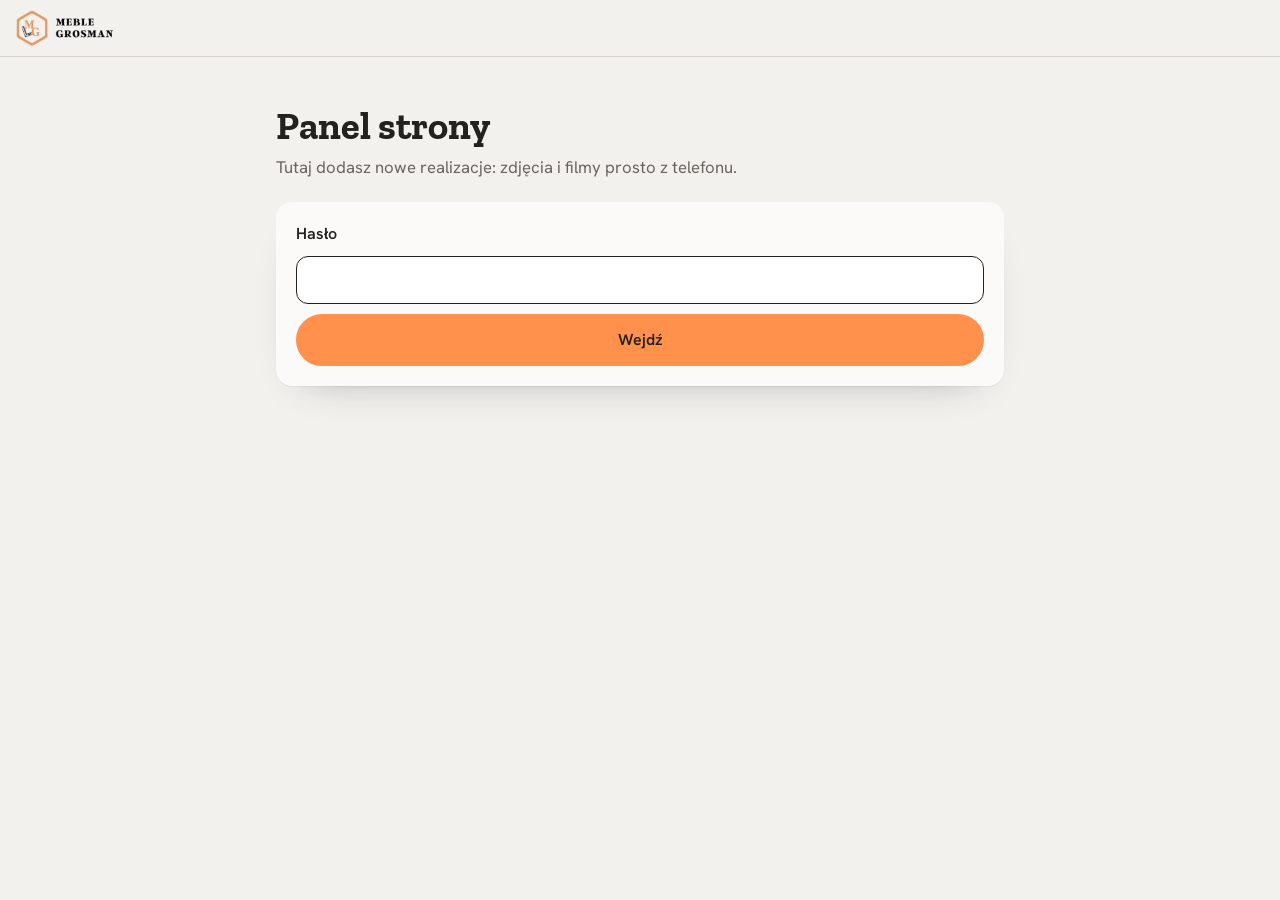
<file: admin/index.html>
<!doctype html>
<html lang="pl">
<head>
  <meta charset="utf-8">
  <meta name="viewport" content="width=device-width, initial-scale=1, viewport-fit=cover">
  <meta name="robots" content="noindex, nofollow">
  <meta name="theme-color" content="#F2F1EE">
  <title>Panel | Meble Grosman</title>
  <link rel="icon" type="image/png" href="../img/favicon.png">
  <link rel="apple-touch-icon" href="../img/apple-touch-icon.png">
  <link rel="preconnect" href="https://fonts.googleapis.com">
  <link rel="preconnect" href="https://fonts.gstatic.com" crossorigin>
  <link href="https://fonts.googleapis.com/css2?family=Hanken+Grotesk:wght@400;500;600&family=Zilla+Slab:wght@600;700&display=swap" rel="stylesheet">
  <link rel="stylesheet" href="admin.css">
</head>
<body>
  <header class="bar">
    <a class="bar__brand" href="../">
      <img src="../img/logo-header.png" alt="Meble Grosman" width="306" height="112">
    </a>
    <button class="bar__logout" id="logout" type="button" hidden>Wyloguj</button>
  </header>

  <main class="app">
    <!-- 1. Hasło -->
    <section class="view" id="viewLogin">
      <h1>Panel strony</h1>
      <p class="lead">Tutaj dodasz nowe realizacje: zdjęcia i filmy prosto z telefonu.</p>
      <form class="card" id="loginForm" novalidate>
        <label for="password">Hasło</label>
        <input id="password" type="password" autocomplete="current-password" required>
        <p class="error" id="loginError" hidden>Nieprawidłowe hasło.</p>
        <button class="btn btn--block" type="submit">Wejdź</button>
      </form>
    </section>

    <!-- 3. Realizacje -->
    <section class="view" id="viewMain" hidden>
      <div class="head">
        <h1>Realizacje</h1>
        <p class="muted" id="stats">Wczytuję…</p>
      </div>
      <label class="add" id="addLabel">
        <input id="files" type="file" accept="image/*,video/*" multiple>
        <span class="add__plus" aria-hidden="true">
          <svg viewBox="0 0 24 24" width="26" height="26"><path d="M12 5v14M5 12h14" stroke="currentColor" stroke-width="2.4" stroke-linecap="round"/></svg>
        </span>
        <span class="add__text">
          <strong>Dodaj zdjęcia lub filmy</strong>
          <small>Z galerii telefonu albo prosto z aparatu</small>
        </span>
      </label>

      <section class="drafts" id="drafts" hidden>
        <div class="drafts__head">
          <h2>Do dodania</h2>
          <label class="inline">Kategoria dla wszystkich
            <select id="bulkCat"></select>
          </label>
        </div>
        <ul class="drafts__list" id="draftList"></ul>
        <button class="btn btn--block" id="publish" type="button">Opublikuj na stronie</button>
      </section>

      <div class="progress" id="progress" hidden>
        <div class="progress__bar"><span id="progressBar"></span></div>
        <p id="progressText"></p>
      </div>

      <div class="notice" id="notice" role="status" hidden></div>

      <section class="items">
        <div class="items__head">
          <h2>Na stronie</h2>
          <select id="viewCat" aria-label="Pokaż kategorię"></select>
        </div>
        <p class="muted">Strzałkami na zdjęciu zmienisz kolejność. Dotknij zdjęcia, żeby zmienić opis, kategorię albo je usunąć. Zmiany zapisują się od razu.</p>
        <ul class="grid" id="itemList"></ul>
      </section>
    </section>
  </main>

  <div class="toast" id="toast" role="status" hidden></div>

  <dialog class="sheet" id="editSheet" aria-labelledby="editHeading">
    <form method="dialog" class="sheet__inner" id="editForm">
      <h2 id="editHeading" class="visually-hidden">Edycja realizacji</h2>
      <div class="sheet__media" id="editMedia"></div>
      <label for="editTitle">Opis</label>
      <input id="editTitle" type="text" maxlength="160" placeholder="np. Kuchnia w dębie z podświetleniem">
      <label for="editCat">Kategoria</label>
      <select id="editCat"></select>
      <label class="check"><input id="editFeatured" type="checkbox"> Duży kafelek w galerii</label>
      <p class="sheet__label">Kolejność</p>
      <div class="sheet__row">
        <button type="button" class="btn btn--ghost btn--small" data-move="top">Na początek</button>
        <button type="button" class="btn btn--ghost btn--small" data-move="up">Wyżej</button>
        <button type="button" class="btn btn--ghost btn--small" data-move="down">Niżej</button>
      </div>
      <div class="sheet__row sheet__row--end">
        <button type="button" class="btn btn--danger btn--small" id="editDelete">Usuń</button>
        <button type="submit" class="btn btn--small">Gotowe</button>
      </div>
    </form>
  </dialog>

  <script src="../js/config.js"></script>
  <script src="admin.js" defer></script>
</body>
</html>
</file>
<file: admin/admin.css>
/* Panel Meble Grosman: najpierw telefon, potem większe ekrany */
:root {
  --paper: #F2F1EE;
  --card: #FBFAF8;
  --stone: #E4E0D9;
  --stone-2: #D6D0C6;
  --graphite: #24221F;
  --ink: #34312D;
  --muted: #6A655E;
  --orange: #FF914D;
  --orange-ink: #A44614;
  --red: #B4372B;
  --green: #2F7A43;
  --line: rgba(36, 34, 31, .14);
  --f-display: "Zilla Slab", Georgia, serif;
  --f-body: "Hanken Grotesk", system-ui, -apple-system, "Segoe UI", sans-serif;
  box-sizing: border-box;
}
*, *::before, *::after { box-sizing: inherit; }
html { -webkit-text-size-adjust: 100%; }
body {
  margin: 0;
  min-height: 100vh;
  background: var(--paper);
  color: var(--ink);
  font: 16px/1.5 var(--f-body);
  -webkit-font-smoothing: antialiased;
  padding-bottom: calc(96px + env(safe-area-inset-bottom, 0px));
}
img { display: block; max-width: 100%; }
button, input, select { font: inherit; color: inherit; }
h1, h2 { font-family: var(--f-display); color: var(--graphite); margin: 0; line-height: 1.1; }
h1 { font-size: 2rem; }
h2 { font-size: 1.35rem; }
p { margin: 0; }
[hidden] { display: none !important; }
:focus-visible { outline: 3px solid var(--orange); outline-offset: 2px; }
.visually-hidden { position: absolute; width: 1px; height: 1px; overflow: hidden; clip: rect(0 0 0 0); white-space: nowrap; }

/* pasek górny */
.bar {
  position: sticky;
  top: 0;
  z-index: 10;
  display: flex;
  align-items: center;
  justify-content: space-between;
  padding: calc(10px + env(safe-area-inset-top, 0px)) 16px 10px;
  background: rgba(242, 241, 238, .92);
  -webkit-backdrop-filter: blur(10px);
  backdrop-filter: blur(10px);
  border-bottom: 1px solid var(--line);
}
.bar__brand img { width: auto; height: 36px; }
.bar__brand {
  display: flex;
  align-items: center;
  gap: 10px;
  color: var(--graphite);
  font-family: var(--f-display);
  font-weight: 700;
  text-decoration: none;
}
.bar__logout {
  min-height: 40px;
  padding: 0 14px;
  border: 1.5px solid var(--line);
  border-radius: 999px;
  background: transparent;
  cursor: pointer;
}

.app {
  width: 100%;
  max-width: 760px;
  margin: 0 auto;
  padding: 24px 16px 40px;
}
.view > h1 { margin-top: 12px; }
.lead { margin-top: 8px; color: var(--muted); font-size: 1.05rem; }
.muted { color: var(--muted); font-size: .95rem; }
.card {
  display: grid;
  gap: 10px;
  margin-top: 22px;
  padding: 20px;
  border-radius: 16px;
  background: var(--card);
  box-shadow: 0 1px 0 rgba(36, 34, 31, .05), 0 18px 40px -30px rgba(36, 34, 31, .45);
}
label { font-weight: 600; color: var(--graphite); }
input[type="text"], input[type="password"], select {
  width: 100%;
  min-height: 48px;
  padding: 10px 14px;
  border: 1.5px solid var(--stone-2);
  border-radius: 12px;
  background: #fff;
  font-size: 16px;   /* bez powiększania strony na iPhonie */
}
input:focus, select:focus { border-color: var(--graphite); outline: none; }
.error { color: var(--red); font-weight: 600; }

.btn {
  display: inline-flex;
  align-items: center;
  justify-content: center;
  gap: 8px;
  min-height: 52px;
  padding: 0 22px;
  border: 2px solid var(--orange);
  border-radius: 999px;
  background: var(--orange);
  color: var(--graphite);
  font-weight: 600;
  cursor: pointer;
  text-decoration: none;
  transition: background-color .2s, transform .1s;
}
.btn:active { transform: translateY(1px); }
.btn:disabled { opacity: .5; cursor: default; }
.btn--block { width: 100%; }
.btn--small { min-height: 44px; padding: 0 16px; font-size: .95rem; }
.btn--ghost { background: transparent; border-color: var(--graphite); }
.btn--danger { background: transparent; border-color: var(--red); color: var(--red); }
.linkbtn {
  border: 0;
  background: none;
  color: var(--muted);
  text-decoration: underline;
  cursor: pointer;
  padding: 8px 0;
}

/* nagłówek i duży przycisk dodawania */
.head { display: grid; gap: 4px; margin: 8px 0 18px; }
.add {
  position: relative;
  display: flex;
  align-items: center;
  gap: 16px;
  padding: 18px;
  border: 2px dashed var(--stone-2);
  border-radius: 18px;
  background: var(--card);
  cursor: pointer;
  transition: border-color .2s, background-color .2s;
}
.add:hover, .add:focus-within { border-color: var(--orange); background: #fff; }
.add input {
  position: absolute;
  inset: 0;
  width: 100%;
  height: 100%;
  opacity: 0;
  cursor: pointer;
}
.add__plus {
  flex: none;
  width: 56px;
  height: 56px;
  border-radius: 50%;
  display: grid;
  place-items: center;
  background: var(--orange);
  color: var(--graphite);
}
.add__text { display: grid; gap: 2px; }
.add__text strong { font-size: 1.1rem; color: var(--graphite); }
.add__text small { color: var(--muted); font-size: .92rem; }

/* szkice do publikacji */
.drafts {
  margin-top: 18px;
  padding: 18px;
  border-radius: 18px;
  background: var(--card);
  box-shadow: 0 18px 40px -30px rgba(36, 34, 31, .45);
}
.drafts__head { display: grid; gap: 12px; margin-bottom: 14px; }
.inline { display: grid; gap: 6px; font-weight: 500; color: var(--muted); font-size: .92rem; }
.drafts__list { list-style: none; margin: 0 0 16px; padding: 0; display: grid; gap: 12px; }
.draft {
  position: relative;
  display: grid;
  grid-template-columns: 96px 1fr;
  gap: 12px;
  padding: 10px;
  border: 1px solid var(--line);
  border-radius: 14px;
  background: #fff;
}
.draft__media {
  position: relative;
  width: 96px;
  height: 96px;
  overflow: hidden;
  border-radius: 10px;
  background: var(--stone);
}
.draft__media img, .draft__media video { width: 100%; height: 100%; object-fit: cover; }
.draft__badge {
  position: absolute;
  left: 6px;
  bottom: 6px;
  padding: 2px 8px;
  border-radius: 999px;
  background: rgba(20, 18, 16, .7);
  color: #fff;
  font-size: .75rem;
  font-weight: 600;
}
.draft__fields { display: grid; gap: 8px; min-width: 0; padding-right: 34px; }
.draft__fields select, .draft__fields input[type="text"] { min-height: 44px; }
.draft__info { font-size: .85rem; color: var(--muted); }
.draft__info.is-error { color: var(--red); font-weight: 600; }
.draft__remove {
  position: absolute;
  top: 6px;
  right: 6px;
  width: 36px;
  height: 36px;
  border: 0;
  border-radius: 50%;
  background: transparent;
  color: var(--muted);
  cursor: pointer;
  display: grid;
  place-items: center;
}
.draft__remove:hover { background: var(--stone); color: var(--graphite); }
.check { display: flex; align-items: center; gap: 10px; font-weight: 500; color: var(--ink); min-height: 40px; }
.check input { width: 22px; height: 22px; accent-color: var(--orange); }

/* postęp i komunikaty */
.progress { margin-top: 18px; }
.progress__bar { height: 8px; border-radius: 4px; background: var(--stone); overflow: hidden; }
.progress__bar span { display: block; height: 100%; width: 0; background: var(--orange); transition: width .3s ease; }
.progress p { margin-top: 8px; color: var(--muted); font-weight: 500; }
.notice {
  margin-top: 18px;
  padding: 14px 16px;
  border-radius: 14px;
  background: #E6F1E8;
  color: #1F4D2B;
  font-weight: 500;
}
.notice.is-error { background: #F7E3E0; color: #7A2017; }

/* lista realizacji */
.items { margin-top: 32px; }
.items__head { display: flex; align-items: center; justify-content: space-between; gap: 12px; margin-bottom: 6px; }
.items__head select { width: auto; min-width: 150px; }
.grid {
  list-style: none;
  margin: 14px 0 0;
  padding: 0;
  display: grid;
  grid-template-columns: repeat(3, 1fr);
  gap: 6px;
}
.tile {
  position: relative;
  aspect-ratio: 1;
  overflow: hidden;
  border: 0;
  border-radius: 8px;
  padding: 0;
  width: 100%;
  background: var(--stone);
  cursor: pointer;
}
.tile img { width: 100%; height: 100%; object-fit: cover; }
.tile__cat, .tile__flag {
  position: absolute;
  padding: 2px 7px;
  border-radius: 999px;
  background: rgba(20, 18, 16, .68);
  color: #fff;
  font-size: .72rem;
  font-weight: 600;
  line-height: 1.5;
}
.tile__cat { left: 5px; top: 5px; }
.tile__flag { right: 5px; top: 5px; background: var(--orange); color: var(--graphite); }
.tile__play {
  position: absolute;
  inset: 0;
  display: grid;
  place-items: center;
  color: #fff;
  filter: drop-shadow(0 2px 6px rgba(0, 0, 0, .5));
}
.grid li { position: relative; }
.tile__moves {
  position: absolute;
  left: 4px;
  right: 4px;
  bottom: 4px;
  display: flex;
  justify-content: space-between;
  pointer-events: none;
}
.tile__move {
  pointer-events: auto;
  width: 38px;
  height: 38px;
  padding: 0;
  border: 0;
  border-radius: 50%;
  display: grid;
  place-items: center;
  background: rgba(20, 18, 16, .74);
  color: #fff;
  cursor: pointer;
  -webkit-tap-highlight-color: transparent;
  transition: background-color .15s ease, transform .1s ease;
}
.tile__move:hover { background: var(--graphite); }
.tile__move:active { background: var(--orange); color: var(--graphite); transform: scale(.94); }
.tile__move:disabled { visibility: hidden; }
.tile.is-moved { animation: tile-moved .7s ease; }
@keyframes tile-moved {
  0% { box-shadow: inset 0 0 0 4px var(--orange); transform: scale(.95); }
  60% { box-shadow: inset 0 0 0 4px var(--orange); transform: none; }
  100% { box-shadow: inset 0 0 0 4px transparent; }
}
.foot { margin-top: 36px; text-align: center; }

/* wersja pokazowa i dymek "zapisano" */
.toast {
  position: fixed;
  left: 50%;
  bottom: calc(18px + env(safe-area-inset-bottom, 0px));
  z-index: 20;
  translate: -50% 0;
  padding: 12px 20px;
  border-radius: 999px;
  background: var(--graphite);
  color: var(--paper);
  font-weight: 600;
  box-shadow: 0 16px 36px -14px rgba(20, 18, 16, .6);
}

/* arkusz edycji */
.sheet {
  width: min(560px, 100%);
  max-height: 92vh;
  margin: auto auto 0;
  padding: 0;
  border: 0;
  border-radius: 22px 22px 0 0;
  background: var(--card);
  color: var(--ink);
}
.sheet::backdrop { background: rgba(20, 18, 16, .55); }
.sheet__inner {
  display: grid;
  gap: 10px;
  padding: 18px 18px calc(18px + env(safe-area-inset-bottom, 0px));
  max-height: 92vh;
  overflow-y: auto;
}
.sheet__media {
  aspect-ratio: 4 / 3;
  overflow: hidden;
  border-radius: 14px;
  background: var(--stone);
}
.sheet__media img, .sheet__media video { width: 100%; height: 100%; object-fit: contain; background: #1B1A18; }
.sheet__label { font-weight: 600; color: var(--graphite); margin-top: 6px; }
.sheet__row { display: flex; flex-wrap: wrap; gap: 8px; }
.sheet__row--end { justify-content: space-between; margin-top: 10px; }

@media (min-width: 640px) {
  h1 { font-size: 2.4rem; }
  .app { padding-top: 36px; }
  .grid { grid-template-columns: repeat(4, 1fr); gap: 8px; }
  .drafts__head { grid-template-columns: 1fr auto; align-items: end; }
  .sheet { margin: auto; border-radius: 22px; }
}
</file>
